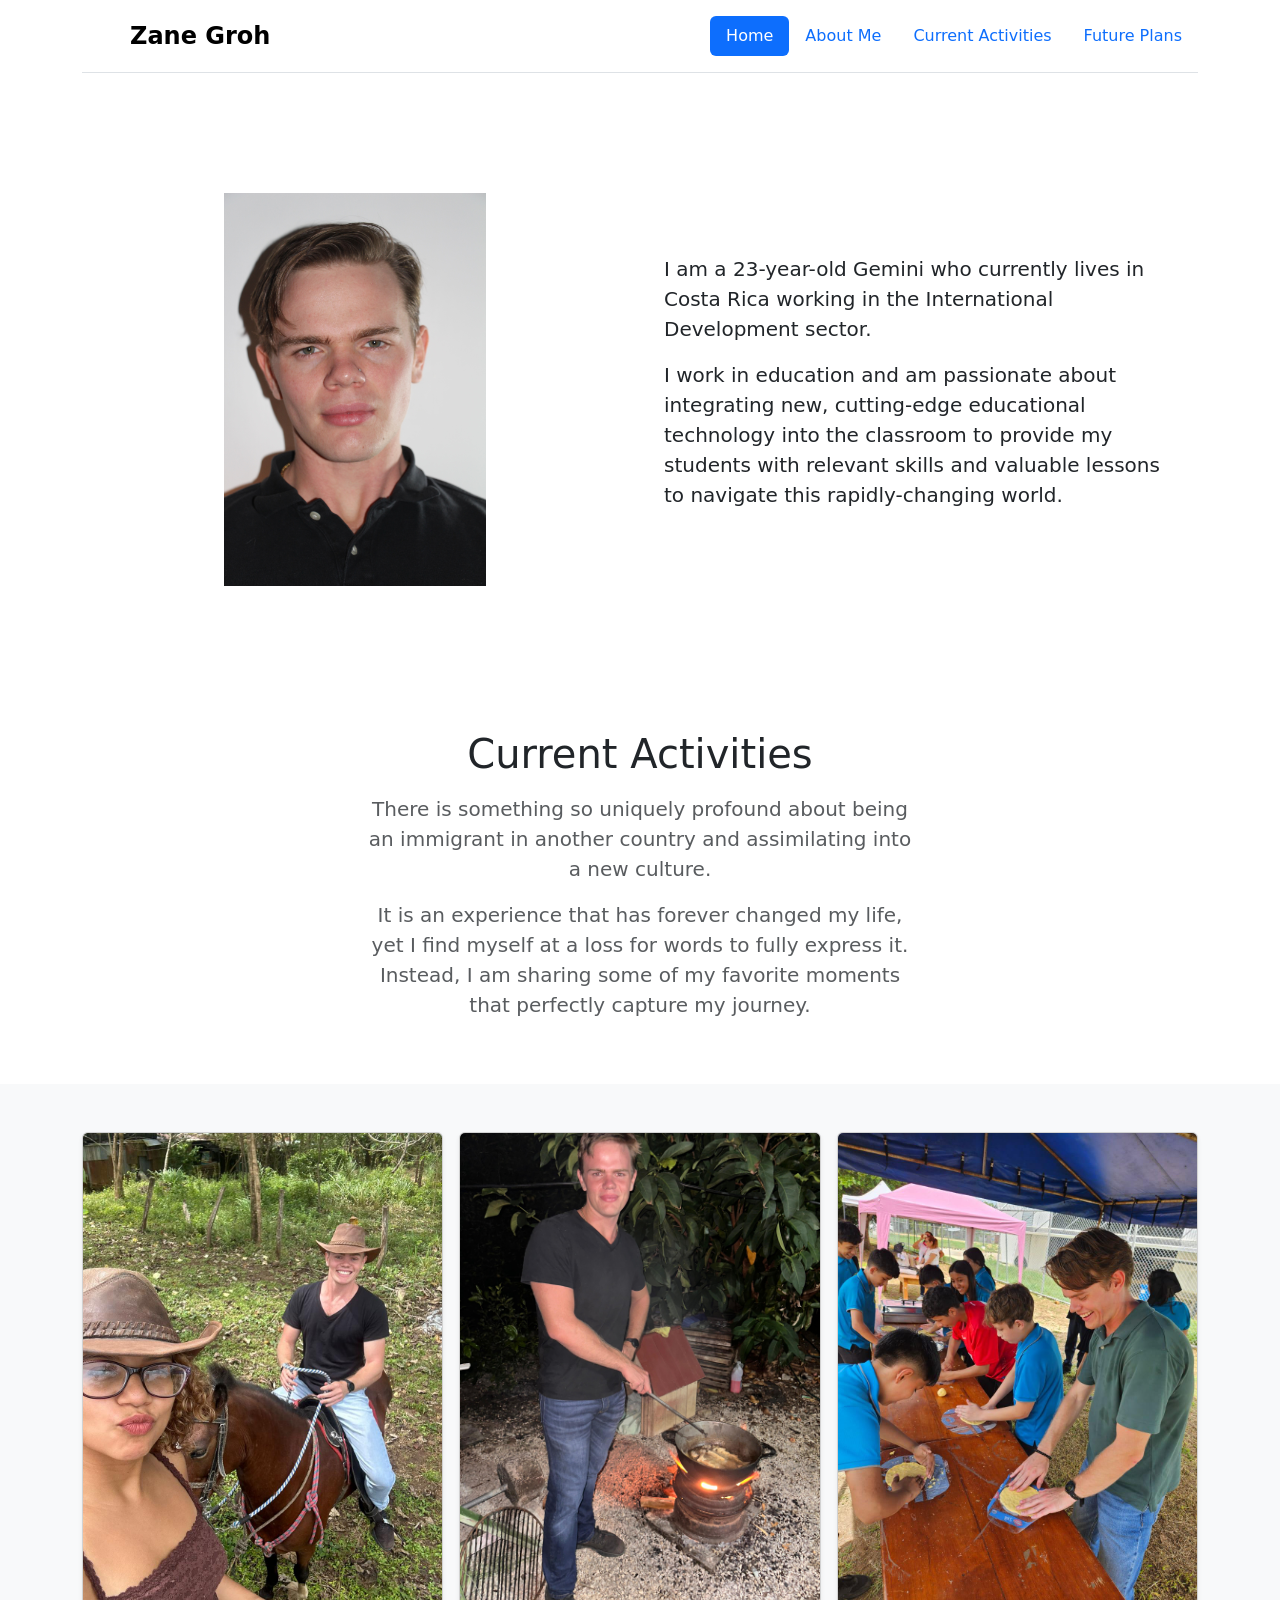
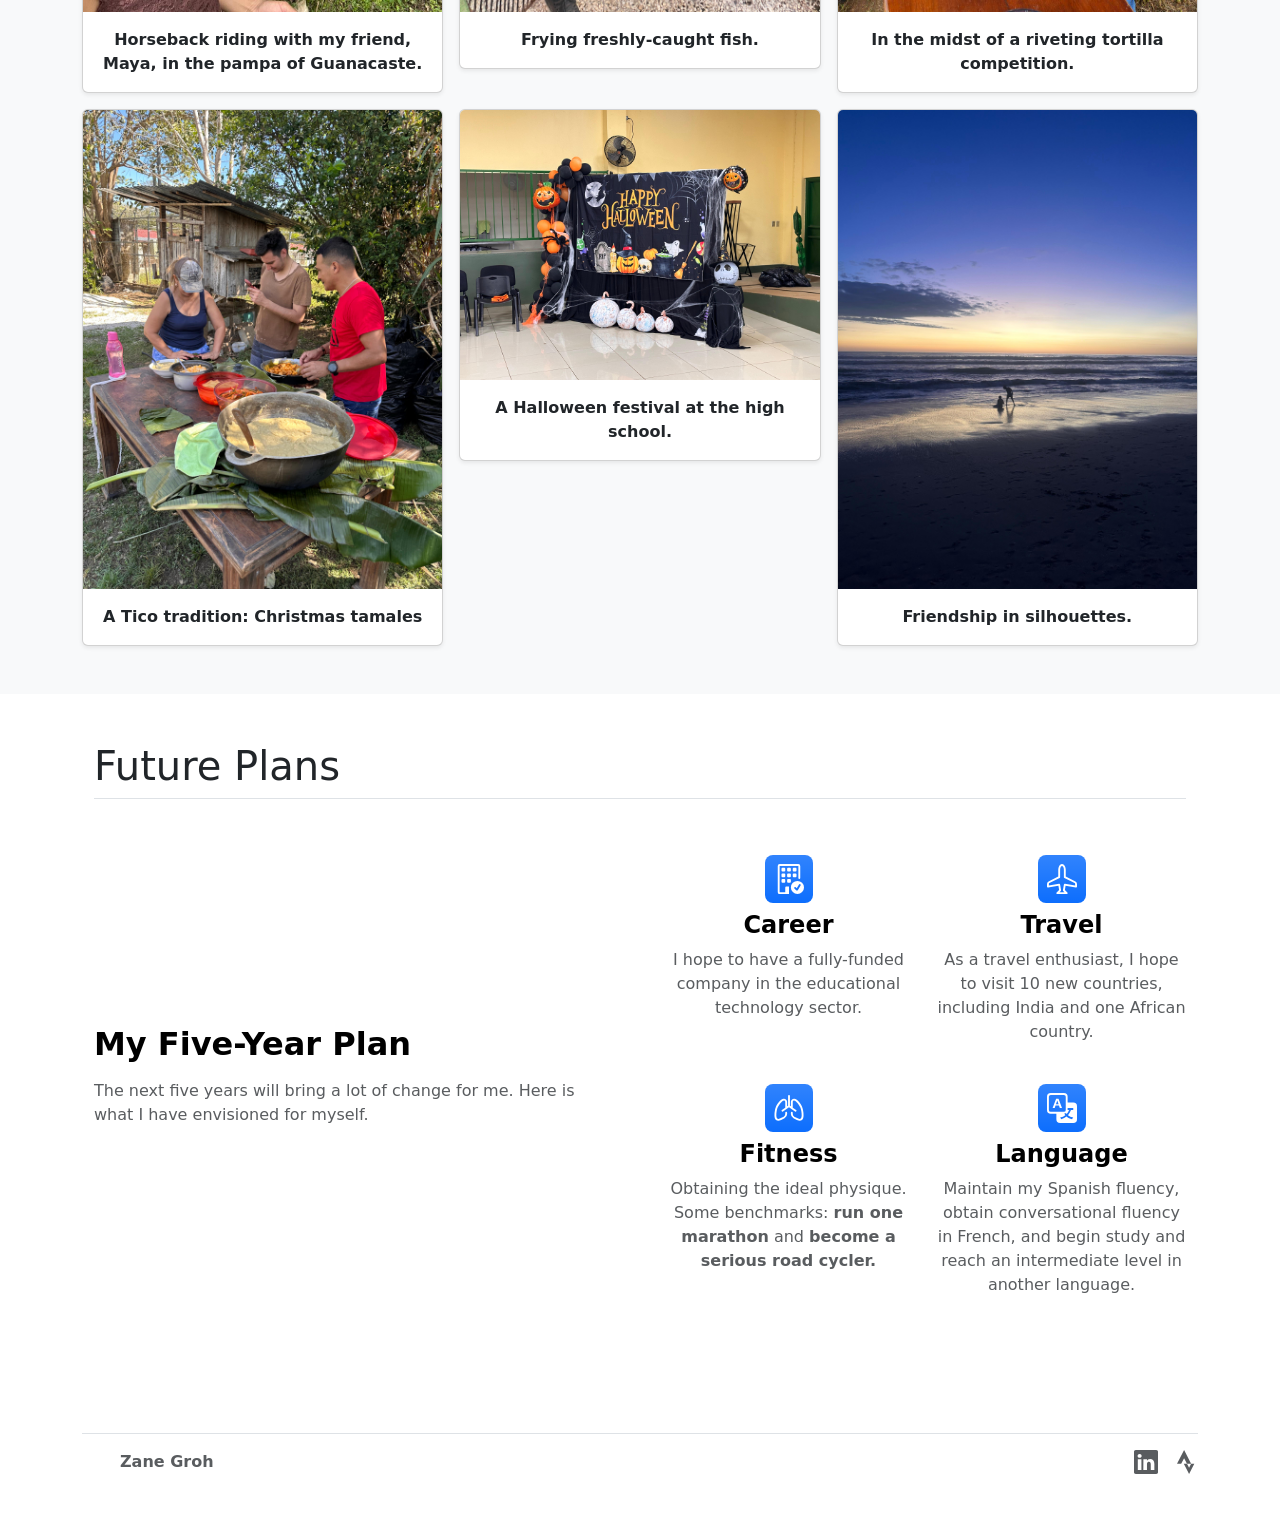
<file: index.html>
<!DOCTYPE html>
<html lang="en">

<head>
    <meta charset="UTF-8">
    <meta name="viewport" content="width=device-width, initial-scale=1.0">
    <title>Capstone 2</title>
    <link href="https://cdn.jsdelivr.net/npm/bootstrap@5.3.0-alpha3/dist/css/bootstrap.min.css" rel="stylesheet"
        integrity="sha384-KK94CHFLLe+nY2dmCWGMq91rCGa5gtU4mk92HdvYe+M/SXH301p5ILy+dN9+nJOZ" crossorigin="anonymous">
    <link rel="stylesheet" href="./capstone.css">
</head>

<body>
    <div class="container" bis_skin_checked="1">
        <header class="d-flex flex-wrap justify-content-center py-3 mb-4 border-bottom">
          <a href="/" class="d-flex align-items-center mb-3 mb-md-0 me-md-auto link-body-emphasis text-decoration-none">
            <svg class="bi me-2" width="40" height="32" aria-hidden="true"><use xlink:href="#bootstrap"></use></svg>
            <span class="fs-4" id="header-fullname">Zane Groh</span>
          </a>
    
          <ul class="nav nav-pills">
            <li class="nav-item"><a href="#" class="nav-link active" aria-current="page">Home</a></li>
            <li class="nav-item"><a href="#About-me" class="nav-link">About Me</a></li>
            <li class="nav-item"><a href="#Current-Activities" class="nav-link">Current Activities</a></li>
            <li class="nav-item"><a href="#Future-Plans" class="nav-link">Future Plans</a></li>
          </ul>
        </header>
      </div>

      <section id="About-Me">
        <div class="container col-xxl-8 px-4 py-5" bis_skin_checked="1">
            <div class="row flex-lg-row align-items-center g-5 py-5 about-me" bis_skin_checked="1">
              <div class="col-10 col-sm-8 col-lg-6" bis_skin_checked="1">
                <img src="./Images/IMG_5080.JPG" class="d-block mx-lg-auto img-fluid profile-img" alt="zane groh headshot" width="262" height="187" loading="lazy">
              </div>
              <div class="col-lg-6" bis_skin_checked="1">
                <p class="lead">I am a 23-year-old Gemini who currently lives in Costa Rica working in the International Development sector.</p>
                <p class="lead">I work in education and am passionate about integrating new, cutting-edge educational technology into the classroom to provide my students with relevant skills and valuable lessons to navigate this rapidly-changing world.</p>
              </div>
            </div>
          </div>
      </section>

      <section id="Current-Activities">
        <div class="container">
            <div class="row py-lg-5" bis_skin_checked="1">
                <div class="col-lg-6 col-md-8 mx-auto" bis_skin_checked="1">
                  <h1 class="fw-light mb-3 text-center">Current Activities</h1>
                  <p class="lead text-center text-body-secondary">There is something so uniquely profound about being an immigrant in another country and assimilating into a new culture.</p>
                  <p class="lead text-center text-body-secondary">It is an experience that has forever changed my life, yet I find myself at a loss for words to fully express it. Instead, I am sharing some of my favorite moments that perfectly capture my journey.</p>
                </div>
              </div>
        </div>
        <div class="album py-5 bg-body-tertiary" bis_skin_checked="1">
            <div class="container" bis_skin_checked="1">
        
              <div class="row row-cols-1 row-cols-sm-2 row-cols-md-3 g-3" bis_skin_checked="1">
                <div class="col" bis_skin_checked="1">
                  <div class="card shadow-sm" bis_skin_checked="1">
                    <img class="bd-placeholder-img card-img-top" width="100%" height="100%" src="./Images/horseback.jpg" role="img" aria-label="Placeholder: Thumbnail"><rect width="100%" height="100%" fill="#55595c"></rect></img>
                    <div class="card-body" bis_skin_checked="1">
                      <p class="fw-semibold text-center card-text">Horseback riding with my friend, Maya, in the pampa of Guanacaste. </p>
                    </div>
                  </div>
                </div>
                <div class="col" bis_skin_checked="1">
                  <div class="card shadow-sm" bis_skin_checked="1">
                    <img class="bd-placeholder-img card-img-top" width="100%" height="100%" src="./Images/fish.jpg" role="img" aria-label="Placeholder: Thumbnail"><rect width="100%" height="100%" fill="#55595c"></rect></img>
                    <div class="card-body" bis_skin_checked="1">
                      <p class="fw-semibold text-center card-text">Frying freshly-caught fish.</p>
                    </div>
                  </div>
                </div>
                <div class="col" bis_skin_checked="1">
                  <div class="card shadow-sm" bis_skin_checked="1">
                    <img class="bd-placeholder-img card-img-top" width="100%" height="100%" src="./Images/tortillas.jpg" role="img" aria-label="Placeholder: Thumbnail"><rect width="100%" height="100%" fill="#55595c"></rect></img>
                    <div class="card-body" bis_skin_checked="1">
                      <p class="fw-semibold text-center card-text">In the midst of a riveting tortilla competition.</p>
                    </div>
                  </div>
                </div>
        
                <div class="col" bis_skin_checked="1">
                  <div class="card shadow-sm" bis_skin_checked="1">
                    <img class="bd-placeholder-img card-img-top" width="100%" height="100%" src="./Images/tamales.jpg" role="img" aria-label="Placeholder: Thumbnail"><rect width="100%" height="100%" fill="#55595c"></rect></img>
                    <div class="card-body" bis_skin_checked="1">
                      <p class="fw-semibold text-center card-text">A Tico tradition: Christmas tamales</p>
                    </div>
                  </div>
                </div>
                <div class="col" bis_skin_checked="1">
                  <div class="card shadow-sm" bis_skin_checked="1">
                    <img class="bd-placeholder-img card-img-top" width="100%" height="100%" src="./Images/halloween.jpg" role="img" aria-label="Placeholder: Thumbnail"><rect width="100%" height="100%" fill="#55595c"></rect></img>                    <div class="card-body" bis_skin_checked="1">
                      <p class="fw-semibold text-center card-text">A Halloween festival at the high school.</p>
                    </div>
                  </div>
                </div>
                <div class="col" bis_skin_checked="1">
                  <div class="card shadow-sm" bis_skin_checked="1">
                    <img class="bd-placeholder-img card-img-top" width="100%" height="100%" src="./Images/sunset silhouettes.jpg" role="img" aria-label="Placeholder: Thumbnail"><rect width="100%" height="100%" fill="#55595c"></rect></img>
                    <div class="card-body" bis_skin_checked="1">
                      <p class="fw-semibold text-center card-text">Friendship in silhouettes.</p>
                    </div>
                  </div>
                </div>
              </div>
            </div>
          </div>
      </section>
      <section id="Future-Plans">
        <div class="container px-4 py-5" bis_skin_checked="1">
            <h1 class="pb-2 border-bottom">Future Plans</h2>
        
            <div class="row row-cols-1 row-cols-md-2 align-items-md-center g-5 py-5" bis_skin_checked="1">
              <div class="col d-flex flex-column align-items-start gap-2" bis_skin_checked="1">
                <h2 class="fw-bold text-center text-body-emphasis">My Five-Year Plan</h2>
                <p class="text-body-secondary">The next five years will bring a lot of change for me. Here is what I have envisioned for myself.</p>
              </div>
        
              <div class="col" bis_skin_checked="1">
                <div class="row row-cols-1 row-cols-sm-2 g-4" bis_skin_checked="1">
                  <div class="col d-flex flex-column gap-2" bis_skin_checked="1">
                    <div class="feature-icon-small d-inline-flex align-items-center justify-content-center text-bg-primary bg-gradient fs-4 rounded-3 mx-auto icon-square" bis_skin_checked="1">
                        <svg xmlns="http://www.w3.org/2000/svg" height="30" fill="currentColor" class="bi bi-building-check" viewBox="0 0 16 16">
                            <path d="M12.5 16a3.5 3.5 0 1 0 0-7 3.5 3.5 0 0 0 0 7m1.679-4.493-1.335 2.226a.75.75 0 0 1-1.174.144l-.774-.773a.5.5 0 0 1 .708-.708l.547.548 1.17-1.951a.5.5 0 1 1 .858.514"/>
                            <path d="M2 1a1 1 0 0 1 1-1h10a1 1 0 0 1 1 1v6.5a.5.5 0 0 1-1 0V1H3v14h3v-2.5a.5.5 0 0 1 .5-.5H8v4H3a1 1 0 0 1-1-1z"/>
                            <path d="M4.5 2a.5.5 0 0 0-.5.5v1a.5.5 0 0 0 .5.5h1a.5.5 0 0 0 .5-.5v-1a.5.5 0 0 0-.5-.5zm3 0a.5.5 0 0 0-.5.5v1a.5.5 0 0 0 .5.5h1a.5.5 0 0 0 .5-.5v-1a.5.5 0 0 0-.5-.5zm3 0a.5.5 0 0 0-.5.5v1a.5.5 0 0 0 .5.5h1a.5.5 0 0 0 .5-.5v-1a.5.5 0 0 0-.5-.5zm-6 3a.5.5 0 0 0-.5.5v1a.5.5 0 0 0 .5.5h1a.5.5 0 0 0 .5-.5v-1a.5.5 0 0 0-.5-.5zm3 0a.5.5 0 0 0-.5.5v1a.5.5 0 0 0 .5.5h1a.5.5 0 0 0 .5-.5v-1a.5.5 0 0 0-.5-.5zm3 0a.5.5 0 0 0-.5.5v1a.5.5 0 0 0 .5.5h1a.5.5 0 0 0 .5-.5v-1a.5.5 0 0 0-.5-.5zm-6 3a.5.5 0 0 0-.5.5v1a.5.5 0 0 0 .5.5h1a.5.5 0 0 0 .5-.5v-1a.5.5 0 0 0-.5-.5zm3 0a.5.5 0 0 0-.5.5v1a.5.5 0 0 0 .5.5h1a.5.5 0 0 0 .5-.5v-1a.5.5 0 0 0-.5-.5z"/>
                          </svg>
                    </div>
                    <h4 class="fw-semibold text-center mb-0 text-body-emphasis">Career</h4>
                    <p class="text-center text-body-secondary">I hope to have a fully-funded company in the educational technology sector.</p>
                  </div>
        
                  <div class="col d-flex flex-column gap-2" bis_skin_checked="1">
                    <div class="feature-icon-small d-inline-flex align-items-center justify-content-center text-bg-primary bg-gradient fs-4 rounded-3 mx-auto icon-square" bis_skin_checked="1">
                        <svg xmlns="http://www.w3.org/2000/svg" height="30" fill="currentColor" class="bi bi-airplane" viewBox="0 0 16 16">
                            <path d="M6.428 1.151C6.708.591 7.213 0 8 0s1.292.592 1.572 1.151C9.861 1.73 10 2.431 10 3v3.691l5.17 2.585a1.5 1.5 0 0 1 .83 1.342V12a.5.5 0 0 1-.582.493l-5.507-.918-.375 2.253 1.318 1.318A.5.5 0 0 1 10.5 16h-5a.5.5 0 0 1-.354-.854l1.319-1.318-.376-2.253-5.507.918A.5.5 0 0 1 0 12v-1.382a1.5 1.5 0 0 1 .83-1.342L6 6.691V3c0-.568.14-1.271.428-1.849m.894.448C7.111 2.02 7 2.569 7 3v4a.5.5 0 0 1-.276.447l-5.448 2.724a.5.5 0 0 0-.276.447v.792l5.418-.903a.5.5 0 0 1 .575.41l.5 3a.5.5 0 0 1-.14.437L6.708 15h2.586l-.647-.646a.5.5 0 0 1-.14-.436l.5-3a.5.5 0 0 1 .576-.411L15 11.41v-.792a.5.5 0 0 0-.276-.447L9.276 7.447A.5.5 0 0 1 9 7V3c0-.432-.11-.979-.322-1.401C8.458 1.159 8.213 1 8 1s-.458.158-.678.599"/>
                          </svg>
                    </div>
                    <h4 class="fw-semibold text-center mb-0 text-body-emphasis">Travel</h4>
                    <p class="text-center text-body-secondary">As a travel enthusiast, I hope to visit 10 new countries, including India and one African country.</p>
                  </div>
        
                  <div class="col d-flex flex-column gap-2" bis_skin_checked="1">
                    <div class="feature-icon-small d-inline-flex align-items-center justify-content-center text-bg-primary bg-gradient fs-4 rounded-3 mx-auto icon-square" bis_skin_checked="1">
                        <svg xmlns="http://www.w3.org/2000/svg" height="30" fill="currentColor" class="bi bi-lungs" viewBox="0 0 16 16">
                            <path d="M8.5 1.5a.5.5 0 1 0-1 0v5.243L7 7.1V4.72C7 3.77 6.23 3 5.28 3c-.524 0-1.023.27-1.443.592-.431.332-.847.773-1.216 1.229-.736.908-1.347 1.946-1.58 2.48-.176.405-.393 1.16-.556 2.011-.165.857-.283 1.857-.241 2.759.04.867.233 1.79.838 2.33.67.6 1.622.556 2.741-.004l1.795-.897A2.5 2.5 0 0 0 7 11.264V10.5a.5.5 0 0 0-1 0v.764a1.5 1.5 0 0 1-.83 1.342l-1.794.897c-.978.489-1.415.343-1.628.152-.28-.25-.467-.801-.505-1.63-.037-.795.068-1.71.224-2.525.157-.82.357-1.491.491-1.8.19-.438.75-1.4 1.44-2.25.342-.422.703-.799 1.049-1.065.358-.276.639-.385.833-.385a.72.72 0 0 1 .72.72v3.094l-1.79 1.28a.5.5 0 0 0 .58.813L8 7.614l3.21 2.293a.5.5 0 1 0 .58-.814L10 7.814V4.72a.72.72 0 0 1 .72-.72c.194 0 .475.11.833.385.346.266.706.643 1.05 1.066.688.85 1.248 1.811 1.439 2.249.134.309.334.98.491 1.8.156.814.26 1.73.224 2.525-.038.829-.224 1.38-.505 1.63-.213.19-.65.337-1.628-.152l-1.795-.897A1.5 1.5 0 0 1 10 11.264V10.5a.5.5 0 0 0-1 0v.764a2.5 2.5 0 0 0 1.382 2.236l1.795.897c1.12.56 2.07.603 2.741.004.605-.54.798-1.463.838-2.33.042-.902-.076-1.902-.24-2.759-.164-.852-.38-1.606-.558-2.012-.232-.533-.843-1.571-1.579-2.479-.37-.456-.785-.897-1.216-1.229C11.743 3.27 11.244 3 10.72 3 9.77 3 9 3.77 9 4.72V7.1l-.5-.357z"/>
                        </svg>
                    </div>
                    <h4 class="fw-semibold text-center mb-0 text-body-emphasis">Fitness</h4>
                    <p class="text-center text-body-secondary">Obtaining the ideal physique. Some benchmarks: <span class="fw-semibold">run one marathon</span> and <span class="fw-semibold">become a serious road cycler.</span></p>
                  </div>
        
                  <div class="col d-flex flex-column gap-2" bis_skin_checked="1">
                    <div class="feature-icon-small d-inline-flex align-items-center justify-content-center text-bg-primary bg-gradient fs-4 rounded-3 mx-auto icon-square" bis_skin_checked="1">
                        <svg xmlns="http://www.w3.org/2000/svg" height="30" fill="currentColor" class="bi bi-translate" viewBox="0 0 16 16">
                            <path d="M4.545 6.714 4.11 8H3l1.862-5h1.284L8 8H6.833l-.435-1.286zm1.634-.736L5.5 3.956h-.049l-.679 2.022z"/>
                            <path d="M0 2a2 2 0 0 1 2-2h7a2 2 0 0 1 2 2v3h3a2 2 0 0 1 2 2v7a2 2 0 0 1-2 2H7a2 2 0 0 1-2-2v-3H2a2 2 0 0 1-2-2zm2-1a1 1 0 0 0-1 1v7a1 1 0 0 0 1 1h7a1 1 0 0 0 1-1V2a1 1 0 0 0-1-1zm7.138 9.995q.289.451.63.846c-.748.575-1.673 1.001-2.768 1.292.178.217.451.635.555.867 1.125-.359 2.08-.844 2.886-1.494.777.665 1.739 1.165 2.93 1.472.133-.254.414-.673.629-.89-1.125-.253-2.057-.694-2.82-1.284.681-.747 1.222-1.651 1.621-2.757H14V8h-3v1.047h.765c-.318.844-.74 1.546-1.272 2.13a6 6 0 0 1-.415-.492 2 2 0 0 1-.94.31"/>
                          </svg>
                    </div>
                    <h4 class="fw-semibold text-center mb-0 text-body-emphasis">Language</h4>
                    <p class="text-center text-body-secondary">Maintain my Spanish fluency, obtain conversational fluency in French, and begin study and reach an intermediate level in another language.</p>
                  </div>
                </div>
              </div>
            </div>
          </div>
      </section>
      <section id="Footer">
        <div class="container" bis_skin_checked="1">
            <footer class="d-flex flex-wrap justify-content-between align-items-center py-3 my-4 border-top">
              <div class="col-md-4 d-flex align-items-center" bis_skin_checked="1">
                <a href="/" class="mb-3 me-2 mb-md-0 text-body-secondary text-decoration-none lh-1" aria-label="Bootstrap">
                  <svg class="bi" width="30" height="24" aria-hidden="true"><use xlink:href="#bootstrap"></use></svg>
                </a>
                <span class="fw-bold mb-3 mb-md-0 text-body-secondary">Zane Groh</span>
              </div>
          
              <ul class="nav col-md-4 justify-content-end list-unstyled d-flex">
                <li class="ms-3"><a class="text-body-secondary" href="https://www.linkedin.com/in/zane-groh" aria-label="LinkedIn"><svg xmlns="http://www.w3.org/2000/svg" width="24" height="24" fill="currentColor" class="bi bi-linkedin" viewBox="0 0 16 16">
                    <path d="M0 1.146C0 .513.526 0 1.175 0h13.65C15.474 0 16 .513 16 1.146v13.708c0 .633-.526 1.146-1.175 1.146H1.175C.526 16 0 15.487 0 14.854zm4.943 12.248V6.169H2.542v7.225zm-1.2-8.212c.837 0 1.358-.554 1.358-1.248-.015-.709-.52-1.248-1.342-1.248S2.4 3.226 2.4 3.934c0 .694.521 1.248 1.327 1.248zm4.908 8.212V9.359c0-.216.016-.432.08-.586.173-.431.568-.878 1.232-.878.869 0 1.216.662 1.216 1.634v3.865h2.401V9.25c0-2.22-1.184-3.252-2.764-3.252-1.274 0-1.845.7-2.165 1.193v.025h-.016l.016-.025V6.169h-2.4c.03.678 0 7.225 0 7.225z"/>
                  </svg></a></li>
                <li class="ms-3"><a class="text-body-secondary" href="https://www.strava.com/athletes/138984638" aria-label="Strava"><svg xmlns="http://www.w3.org/2000/svg" width="24" height="24" fill="currentColor" class="bi bi-strava" viewBox="0 0 16 16">
                    <path d="M6.731 0 2 9.125h2.788L6.73 5.497l1.93 3.628h2.766zm4.694 9.125-1.372 2.756L8.66 9.125H6.547L10.053 16l3.484-6.875z"/>
                  </svg></a></li>
              </ul>
            </footer>
          </div>
      </section>
    
<script src="https://cdn.jsdelivr.net/npm/bootstrap@5.3.5/dist/js/bootstrap.bundle.min.js" integrity="sha384-k6d4wzSIapyDyv1kpU366/PK5hCdSbCRGRCMv+eplOQJWyd1fbcAu9OCUj5zNLiq" crossorigin="anonymous"></script>
</body>

</html>
</file>
<file: capstone.css>
#header-fullname {
    font-size: 1.5rem;
    font-weight: bold;
}

.icon-square {
    width: 3rem;
    height: 3rem;
    border-radius: 0.75rem;
  }
</file>
